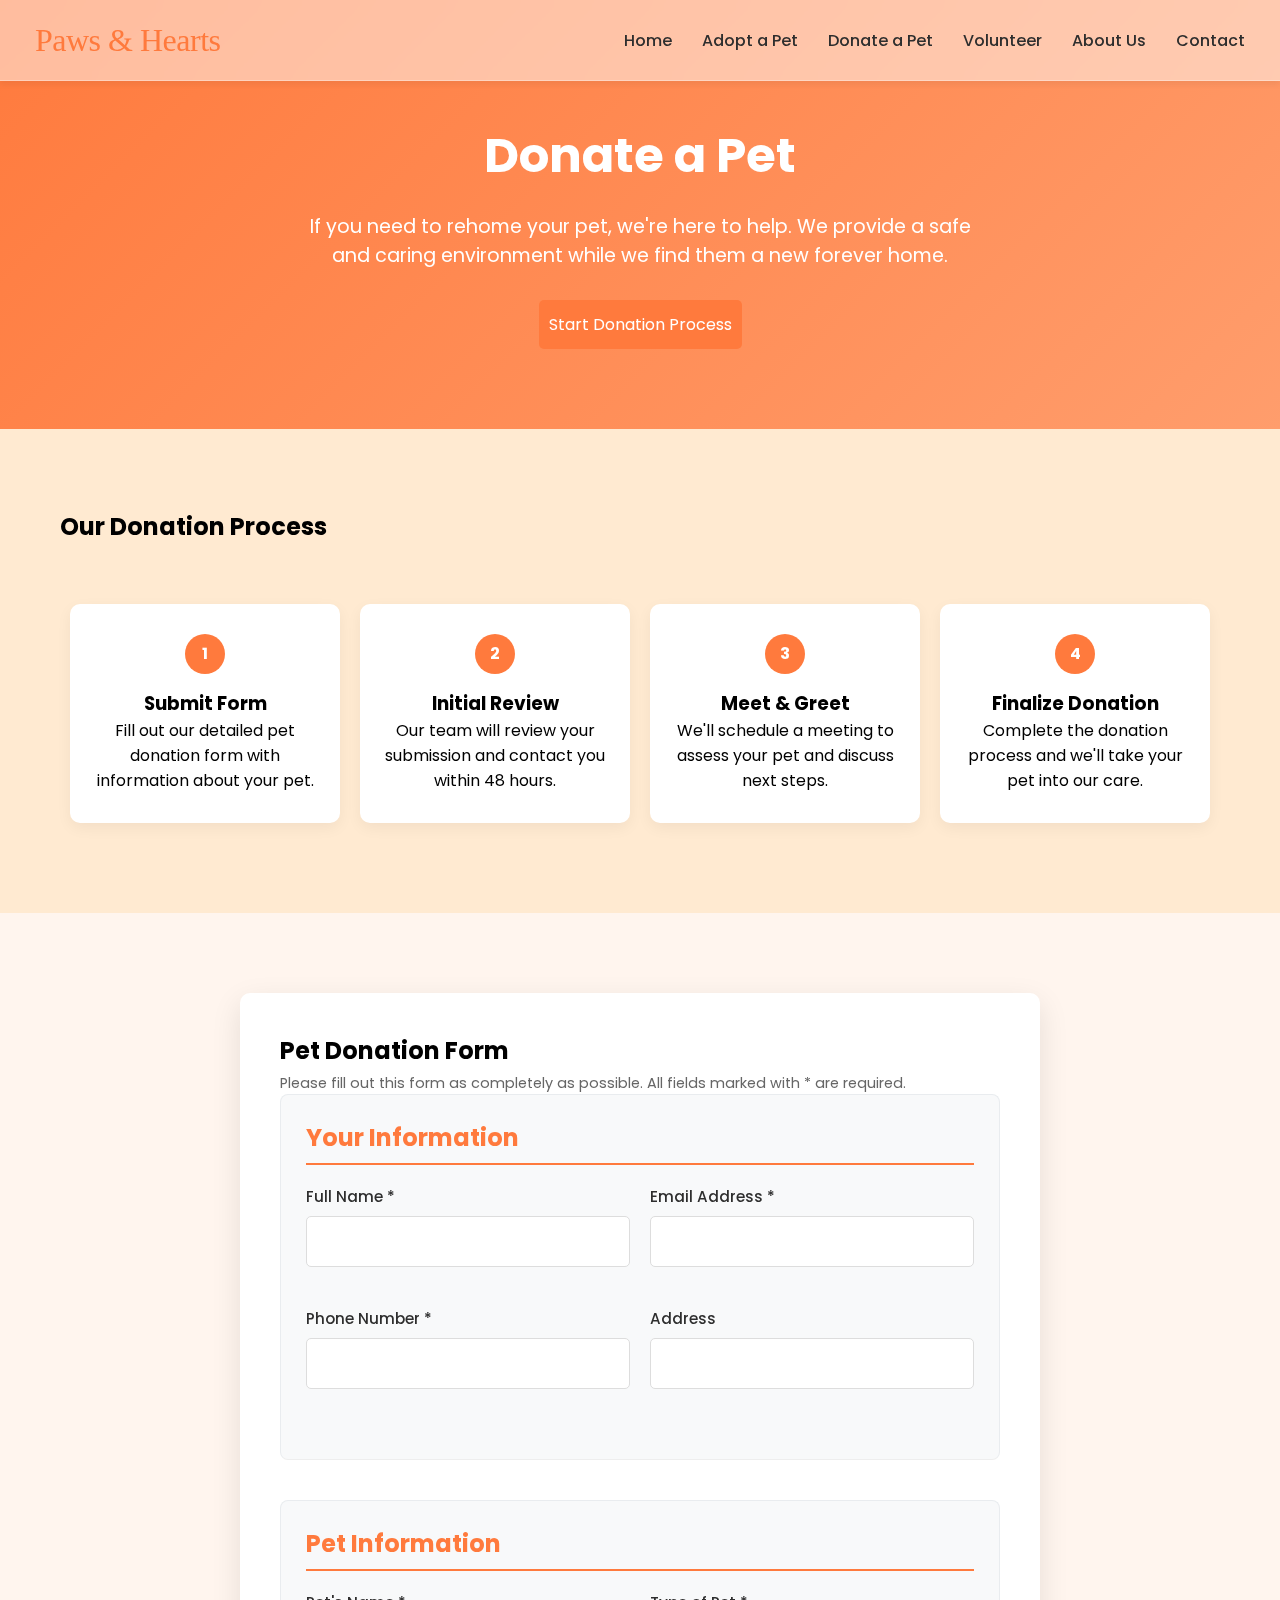
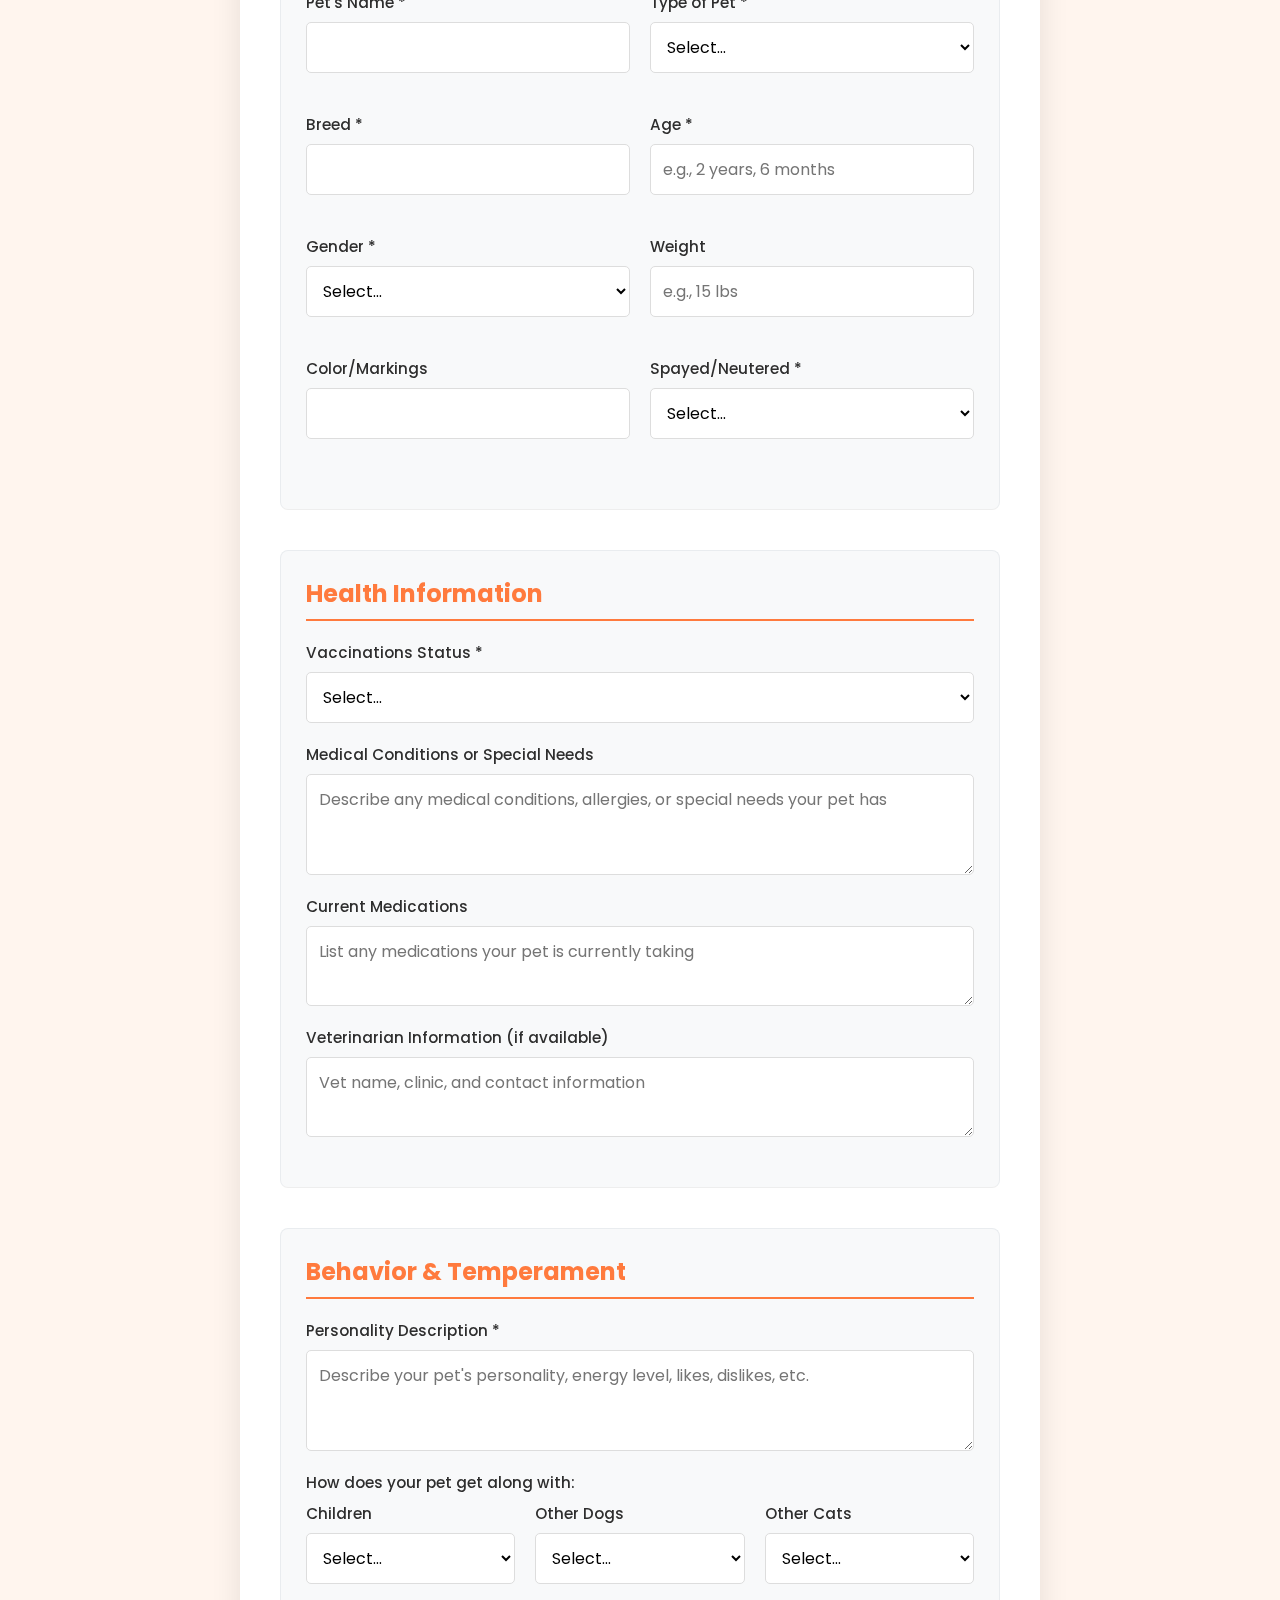
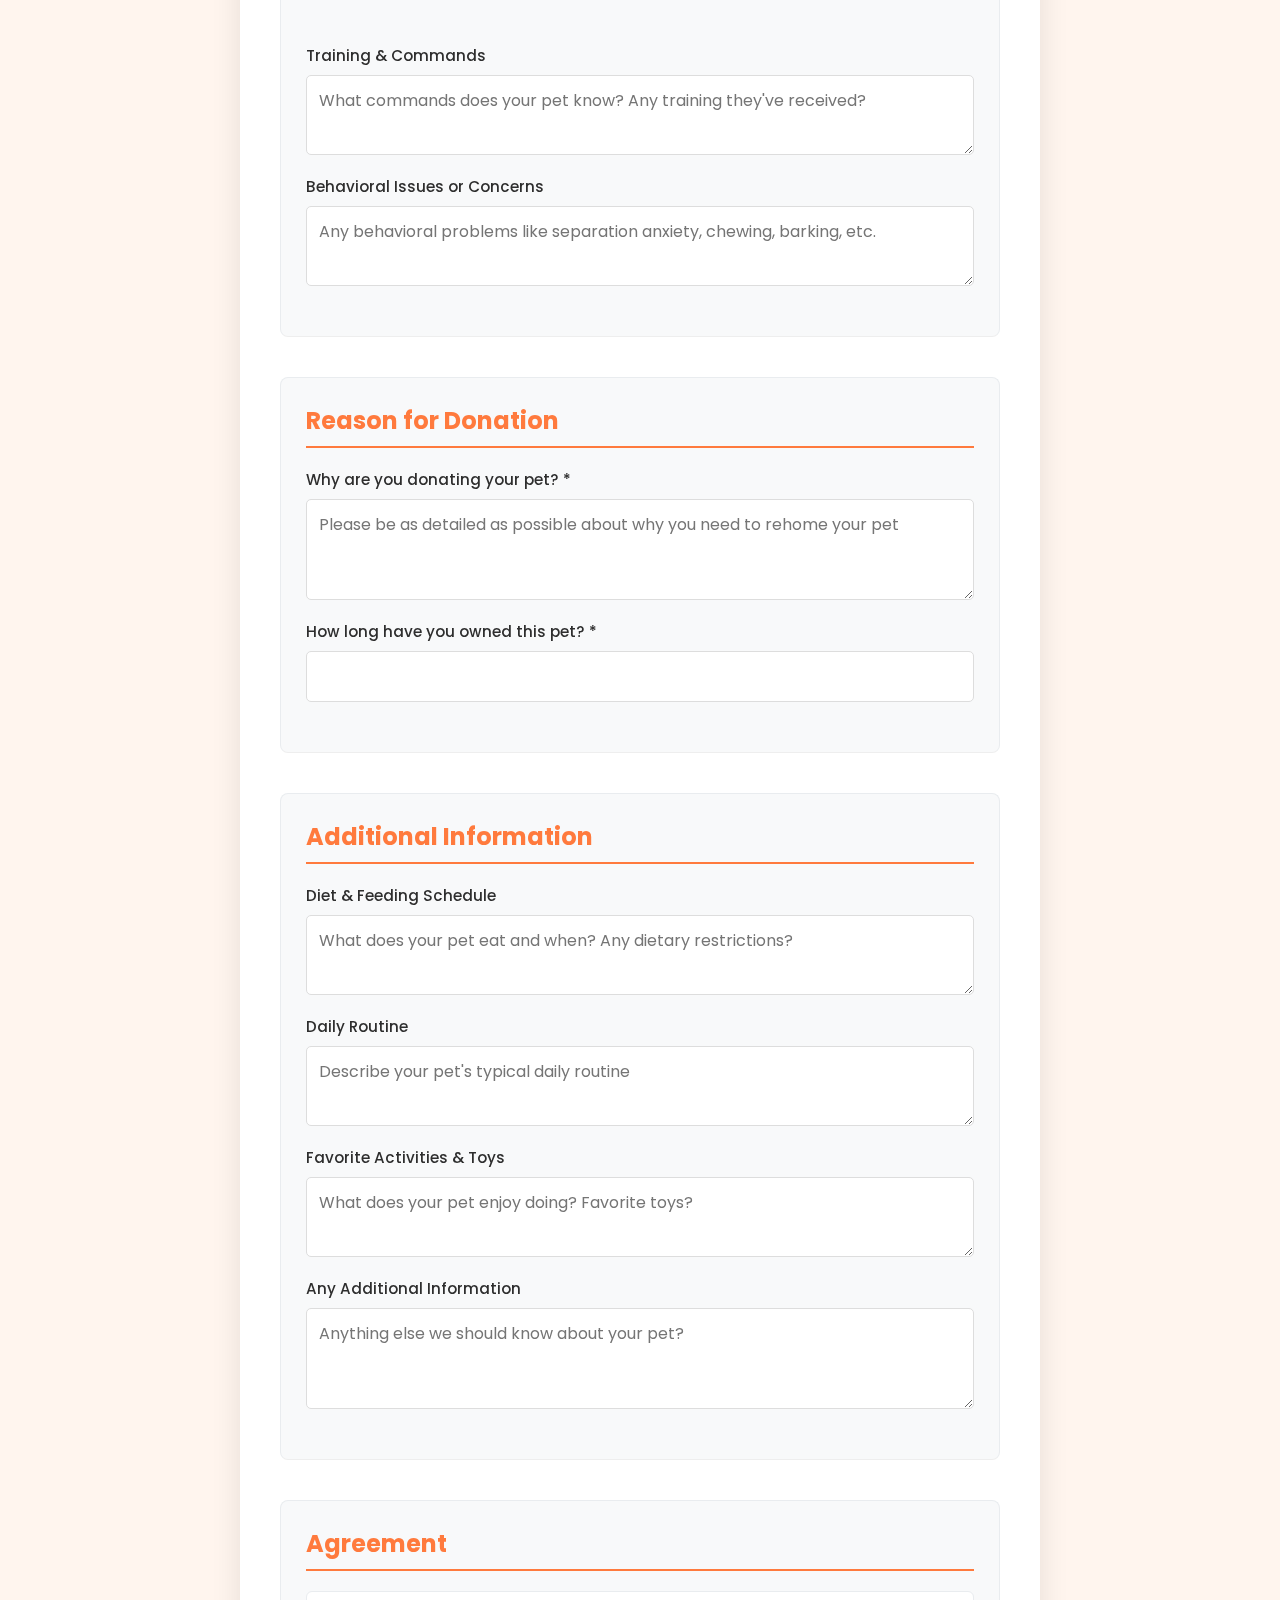
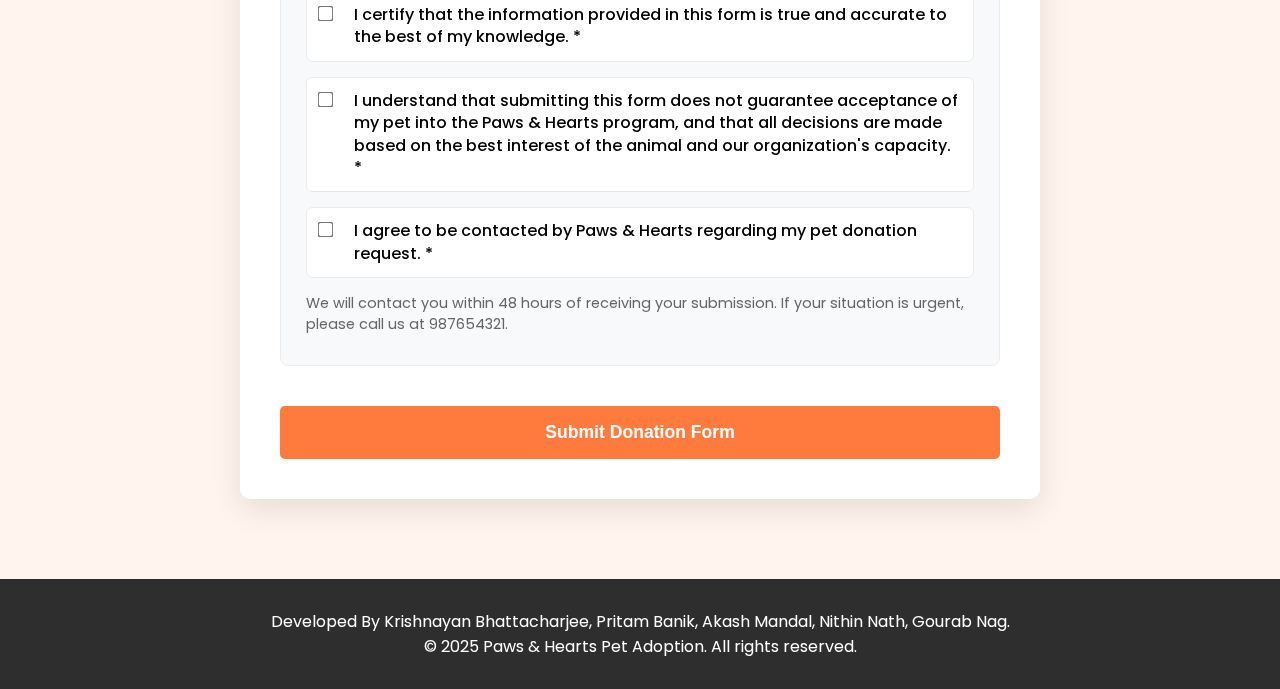
<file: donate.html>
<!DOCTYPE html>
<html lang="en">
<head>
    <meta charset="UTF-8">
    <meta name="viewport" content="width=device-width, initial-scale=1.0">
    <title>Donate a Pet - Paws & Hearts Pet Adoption</title>
    <link rel="stylesheet" href="style.css">
    <style>

    </style>
</head>
<body>
    <nav class="navbar">
        <div class="nav-container">
            <div class="nav-logo">
                <a href="index.html">Paws & Hearts</a>
            </div>
            <ul class="nav-menu">
                <li class="nav-item">
                    <a href="index.html" class="nav-link">Home</a>
                </li>
                <li class="nav-item">
                    <a href="index.html#adopt" class="nav-link">Adopt a Pet</a>
                </li>
                <li class="nav-item">
                    <a href="donate-pet.html" class="nav-link">Donate a Pet</a>
                </li>
                <li class="nav-item">
                    <a href="index.html#volunteer" class="nav-link">Volunteer</a>
                </li>
                <li class="nav-item">
                    <a href="index.html#about" class="nav-link">About Us</a>
                </li>
                <li class="nav-item">
                    <a href="index.html#contact" class="nav-link">Contact</a>
                </li>
            </ul>
            <div class="hamburger">
                <span class="bar"></span>
                <span class="bar"></span>
                <span class="bar"></span>
            </div>
        </div>
    </nav>

    <section class="donation-hero">
        <div class="container">
            <h1>Donate a Pet</h1>
            <p>If you need to rehome your pet, we're here to help. We provide a safe and caring environment while we find them a new forever home.</p>
            <a href="#donation-form" class="btn-primary">Start Donation Process</a>
        </div>
    </section>

    <section class="donation-process">
        <div class="container">
            <h2>Our Donation Process</h2>
            <div class="process-steps">
                <div class="step">
                    <div class="step-number">1</div>
                    <h3>Submit Form</h3>
                    <p>Fill out our detailed pet donation form with information about your pet.</p>
                </div>
                <div class="step">
                    <div class="step-number">2</div>
                    <h3>Initial Review</h3>
                    <p>Our team will review your submission and contact you within 48 hours.</p>
                </div>
                <div class="step">
                    <div class="step-number">3</div>
                    <h3>Meet & Greet</h3>
                    <p>We'll schedule a meeting to assess your pet and discuss next steps.</p>
                </div>
                <div class="step">
                    <div class="step-number">4</div>
                    <h3>Finalize Donation</h3>
                    <p>Complete the donation process and we'll take your pet into our care.</p>
                </div>
            </div>
        </div>
    </section>

    <section id="donation-form" class="donation-form-section">
        <div class="container">
            <div class="form-container">
                <h2>Pet Donation Form</h2>
                <p class="form-note">Please fill out this form as completely as possible. All fields marked with * are required.</p>
                
                <form id="petDonationForm">
                    <!-- Donor Information Section -->
                    <div class="form-section">
                        <h3>Your Information</h3>
                        <div class="form-row">
                            <div class="form-group">
                                <label for="fullName">Full Name *</label>
                                <input type="text" id="fullName" name="fullName" required>
                            </div>
                            <div class="form-group">
                                <label for="email">Email Address *</label>
                                <input type="email" id="email" name="email" required>
                            </div>
                        </div>
                        <div class="form-row">
                            <div class="form-group">
                                <label for="phone">Phone Number *</label>
                                <input type="tel" id="phone" name="phone" required>
                            </div>
                            <div class="form-group">
                                <label for="address">Address</label>
                                <input type="text" id="address" name="address">
                            </div>
                        </div>
                    </div>
                    
                    <!-- Pet Information Section -->
                    <div class="form-section">
                        <h3>Pet Information</h3>
                        <div class="form-row">
                            <div class="form-group">
                                <label for="petName">Pet's Name *</label>
                                <input type="text" id="petName" name="petName" required>
                            </div>
                            <div class="form-group">
                                <label for="petType">Type of Pet *</label>
                                <select id="petType" name="petType" required>
                                    <option value="">Select...</option>
                                    <option value="dog">Dog</option>
                                    <option value="cat">Cat</option>
                                    <option value="bird">Bird</option>
                                    <option value="rabbit">Rabbit</option>
                                    <option value="other">Other</option>
                                </select>
                            </div>
                        </div>
                        <div class="form-row">
                            <div class="form-group">
                                <label for="breed">Breed *</label>
                                <input type="text" id="breed" name="breed" required>
                            </div>
                            <div class="form-group">
                                <label for="age">Age *</label>
                                <input type="text" id="age" name="age" placeholder="e.g., 2 years, 6 months" required>
                            </div>
                        </div>
                        <div class="form-row">
                            <div class="form-group">
                                <label for="gender">Gender *</label>
                                <select id="gender" name="gender" required>
                                    <option value="">Select...</option>
                                    <option value="male">Male</option>
                                    <option value="female">Female</option>
                                    <option value="unknown">Unknown</option>
                                </select>
                            </div>
                            <div class="form-group">
                                <label for="weight">Weight</label>
                                <input type="text" id="weight" name="weight" placeholder="e.g., 15 lbs">
                            </div>
                        </div>
                        <div class="form-row">
                            <div class="form-group">
                                <label for="color">Color/Markings</label>
                                <input type="text" id="color" name="color">
                            </div>
                            <div class="form-group">
                                <label for="spayedNeutered">Spayed/Neutered *</label>
                                <select id="spayedNeutered" name="spayedNeutered" required>
                                    <option value="">Select...</option>
                                    <option value="yes">Yes</option>
                                    <option value="no">No</option>
                                    <option value="unknown">Unknown</option>
                                </select>
                            </div>
                        </div>
                    </div>
                    
                    <!-- Health Information Section -->
                    <div class="form-section">
                        <h3>Health Information</h3>
                        <div class="form-group">
                            <label for="vaccinations">Vaccinations Status *</label>
                            <select id="vaccinations" name="vaccinations" required>
                                <option value="">Select...</option>
                                <option value="upToDate">Up to date</option>
                                <option value="some">Some vaccinations</option>
                                <option value="none">No vaccinations</option>
                                <option value="unknown">Unknown</option>
                            </select>
                        </div>
                        <div class="form-group">
                            <label for="medicalConditions">Medical Conditions or Special Needs</label>
                            <textarea id="medicalConditions" name="medicalConditions" rows="3" placeholder="Describe any medical conditions, allergies, or special needs your pet has"></textarea>
                        </div>
                        <div class="form-group">
                            <label for="currentMedications">Current Medications</label>
                            <textarea id="currentMedications" name="currentMedications" rows="2" placeholder="List any medications your pet is currently taking"></textarea>
                        </div>
                        <div class="form-group">
                            <label for="vetInfo">Veterinarian Information (if available)</label>
                            <textarea id="vetInfo" name="vetInfo" rows="2" placeholder="Vet name, clinic, and contact information"></textarea>
                        </div>
                    </div>
                    
                    <!-- Behavior Information Section -->
                    <div class="form-section">
                        <h3>Behavior & Temperament</h3>
                        <div class="form-group">
                            <label for="personality">Personality Description *</label>
                            <textarea id="personality" name="personality" rows="3" required placeholder="Describe your pet's personality, energy level, likes, dislikes, etc."></textarea>
                        </div>
                        <div class="form-group">
                            <label>How does your pet get along with:</label>
                            <div class="form-row">
                                <div class="form-group">
                                    <label for="children">Children</label>
                                    <select id="children" name="children">
                                        <option value="">Select...</option>
                                        <option value="excellent">Excellent</option>
                                        <option value="good">Good</option>
                                        <option value="fair">Fair</option>
                                        <option value="poor">Poor</option>
                                        <option value="unknown">Unknown</option>
                                    </select>
                                </div>
                                <div class="form-group">
                                    <label for="otherDogs">Other Dogs</label>
                                    <select id="otherDogs" name="otherDogs">
                                        <option value="">Select...</option>
                                        <option value="excellent">Excellent</option>
                                        <option value="good">Good</option>
                                        <option value="fair">Fair</option>
                                        <option value="poor">Poor</option>
                                        <option value="unknown">Unknown</option>
                                    </select>
                                </div>
                                <div class="form-group">
                                    <label for="otherCats">Other Cats</label>
                                    <select id="otherCats" name="otherCats">
                                        <option value="">Select...</option>
                                        <option value="excellent">Excellent</option>
                                        <option value="good">Good</option>
                                        <option value="fair">Fair</option>
                                        <option value="poor">Poor</option>
                                        <option value="unknown">Unknown</option>
                                    </select>
                                </div>
                            </div>
                        </div>
                        <div class="form-group">
                            <label for="training">Training & Commands</label>
                            <textarea id="training" name="training" rows="2" placeholder="What commands does your pet know? Any training they've received?"></textarea>
                        </div>
                        <div class="form-group">
                            <label for="behaviorIssues">Behavioral Issues or Concerns</label>
                            <textarea id="behaviorIssues" name="behaviorIssues" rows="2" placeholder="Any behavioral problems like separation anxiety, chewing, barking, etc."></textarea>
                        </div>
                    </div>
                    
                    <!-- Reason for Donation Section -->
                    <div class="form-section">
                        <h3>Reason for Donation</h3>
                        <div class="form-group">
                            <label for="donationReason">Why are you donating your pet? *</label>
                            <textarea id="donationReason" name="donationReason" rows="3" required placeholder="Please be as detailed as possible about why you need to rehome your pet"></textarea>
                        </div>
                        <div class="form-group">
                            <label for="ownershipLength">How long have you owned this pet? *</label>
                            <input type="text" id="ownershipLength" name="ownershipLength" required>
                        </div>
                    </div>
                    
                    <!-- Additional Information Section -->
                    <div class="form-section">
                        <h3>Additional Information</h3>
                        <div class="form-group">
                            <label for="diet">Diet & Feeding Schedule</label>
                            <textarea id="diet" name="diet" rows="2" placeholder="What does your pet eat and when? Any dietary restrictions?"></textarea>
                        </div>
                        <div class="form-group">
                            <label for="routine">Daily Routine</label>
                            <textarea id="routine" name="routine" rows="2" placeholder="Describe your pet's typical daily routine"></textarea>
                        </div>
                        <div class="form-group">
                            <label for="favoriteActivities">Favorite Activities & Toys</label>
                            <textarea id="favoriteActivities" name="favoriteActivities" rows="2" placeholder="What does your pet enjoy doing? Favorite toys?"></textarea>
                        </div>
                        <div class="form-group">
                            <label for="additionalInfo">Any Additional Information</label>
                            <textarea id="additionalInfo" name="additionalInfo" rows="3" placeholder="Anything else we should know about your pet?"></textarea>
                        </div>
                    </div>
                    
                    <!-- Agreement Section -->
                    <div class="form-section">
                        <h3>Agreement</h3>
                        <div class="checkbox-group">
                            <input type="checkbox" id="truthfulness" name="truthfulness" required>
                            <label for="truthfulness">I certify that the information provided in this form is true and accurate to the best of my knowledge. *</label>
                        </div>
                        <div class="checkbox-group">
                            <input type="checkbox" id="understanding" name="understanding" required>
                            <label for="understanding">I understand that submitting this form does not guarantee acceptance of my pet into the Paws & Hearts program, and that all decisions are made based on the best interest of the animal and our organization's capacity. *</label>
                        </div>
                        <div class="checkbox-group">
                            <input type="checkbox" id="contact" name="contact" required>
                            <label for="contact">I agree to be contacted by Paws & Hearts regarding my pet donation request. *</label>
                        </div>
                        <p class="form-note">We will contact you within 48 hours of receiving your submission. If your situation is urgent, please call us at 987654321.</p>
                    </div>
                    
                    <button type="submit" class="submit-btn">Submit Donation Form</button>
                </form>
            </div>
        </div>
    </section>

    <footer class="footer">
        <div class="container">
            <p>Developed By Krishnayan Bhattacharjee, Pritam Banik, Akash Mandal, Nithin Nath, Gourab Nag.</p>
            <p>&copy; 2025 Paws & Hearts Pet Adoption. All rights reserved.</p>
        </div>
    </footer>

    <script>
        // Navigation toggle
        const hamburger = document.querySelector('.hamburger');
        const navMenu = document.querySelector('.nav-menu');

        hamburger.addEventListener('click', () => {
            hamburger.classList.toggle('active');
            navMenu.classList.toggle('active');
        });

        document.querySelectorAll('.nav-link').forEach(n => n.addEventListener('click', () => {
            hamburger.classList.remove('active');
            navMenu.classList.remove('active');
        }));

        // Form submission
        document.getElementById('petDonationForm').addEventListener('submit', function(e) {
            e.preventDefault();
            
            // Get form data
            const petName = document.getElementById('petName').value;
            const fullName = document.getElementById('fullName').value;
            
            // Show confirmation message
            alert(`Thank you, ${fullName}! Your donation request for ${petName} has been submitted. We will contact you within 48 hours to discuss next steps.`);
            
            // Reset form
            this.reset();
        });
    </script>
</body>
</html>
</file>
<file: style.css>
@import url('https://fonts.googleapis.com/css2?family=Poppins:wght@400;500;700;800&display=swap');
* {
    margin: 0;
    padding: 0;
    box-sizing: border-box;
}

body ::selection{
    background-color: #FFA733;
    color: #333;
}
:root {
    --primary-color: #FF7A3D;
    --primary-dark: #e56020;
    --text-dark: #2E2E2E;
    --text-color: var(--text-dark);
    --text-light: #666666;
    --bg-warm: #ffead1;
    --white: #ffffff;
    --shadow-sm: 0 4px 6px rgba(0, 0, 0, 0.05);
    --shadow-md: 0 10px 15px rgba(255, 122, 61, 0.2); /* Colored shadow for button */
}


html {
    scroll-behavior: smooth;
}

body {
    position: relative;
    background-color: #FFF5EE;
    min-height: 100vh;
    font-family: 'Poppins', sans-serif;
}

body::before {
    content: "";
    position: fixed;
    top: 0;
    left: 0;
    width: 100%;
    height: 100%;
    background-image: url('kindpng_1186555.png');
    background-repeat: repeat;
    background-size: 300px;
    opacity: 0.2;
    z-index: -1;
    pointer-events: none;
}

.container {
    max-width: 1200px;
    margin: 0 auto;
    padding: 0 20px;
}

/* Navigation */
.navbar {background-color: rgba(255, 255, 255, 0.5);
    backdrop-filter: blur(10px); 
    -webkit-backdrop-filter: blur(10px);
    box-shadow: var(--shadow-sm);
    position: fixed;
    width: 100%;
    top: 0;
    z-index: 1000;
    box-shadow: 0 4px 6px rgba(0, 0, 0, 0.05);
    border-bottom: 1px solid rgba(255, 255, 255, 0.3);
    transition: background-color 0.3s ease;
}

.nav-container {
    margin: 0 auto;
    padding: 0 35px;
    display: flex;
    justify-content: space-between;
    align-items: center;
    height: 80px;
}

.nav-logo a {
    font-size: 1.6rem;
    font-weight: 800;
    color: var(--primary-color);
    text-decoration: none;
    letter-spacing: -0.5px;
    font-family: "Pacifico", cursive;
  font-weight: 400;
  font-style: normal;
  font-size:2em;
}

.nav-menu {
    display: flex;
    list-style: none;
}

.nav-item {
    margin-left: 30px;
}

.nav-link {
    color: var(--text-dark);
    text-decoration: none;
    font-weight: 500;
    font-size: 1rem;
    transition: color 0.3s;
}

.nav-link:hover {
    color: var(--primary-color);
    text-decoration: underline;
}

.hamburger {
    display: none;
    flex-direction: column;
    cursor: pointer;
}

.bar {
    width: 25px;
    height: 3px;
    background-color: var(--text-color);
    margin: 3px 0;
    transition: 0.3s;
}

/* HERO SECTION */
.hero {
    display: flex;
    align-items: center;
    justify-content: space-between; 
    gap: 40px; 
    padding: 160px 100px 100px; 
    /* max-width: 1200px; */
    margin: 0 auto;
    min-height: 100vh;
}

.hero-content {
    flex: 1;
    max-width: 600px;;
}

.hero-content h1 {
    font-size: 3.5rem;
    font-weight: 800;
    line-height: 1.1;
    margin-bottom: 24px;
    color: var(--text-dark);
}

.hero-content p {
    font-size: 1.15rem;
    color: var(--text-light);
    margin-bottom: 35px;
    max-width: 90%;
}

/* BUTTON */
.btn-primary {
    display: inline-block;
    padding: 14px 10px;
    background: #FF7A3D;
    color: #fff;
    font-size: 1rem;
    font-weight: 600;
    border-radius: 10px;
    text-decoration: none;
    transition: 0.3s ease;
}

.btn-primary:hover {
    background: #ff6a24;
    transform: translateY(-3px);
}

/* HERO IMAGE */
.hero-image {
   flex: 1;
    display: flex;
    justify-content: flex-end; /* Aligns image to the right */
    position: relative;
}

.hero-image img {
    height: 500px;
    width: 100%;
    max-width: 550px;
    border-radius: 24px; /* Softer corners */
    box-shadow: 0 20px 40px rgba(0,0,0,0.1); /* Adds depth */
    object-fit: cover;
    transition: transform 0.3s ease;
}
.hero-image img:hover {
    transform: scale(1.02); /* Subtle zoom on hover */
}
#primbutn{
    display: inline-block;
    padding: 16px 36px;
    background-color: var(--primary-color);
    color: var(--white);
    font-size: 1.1rem;
    font-weight: 600;
    border-radius: 50px; /* Pill shape is more modern/friendly */
    text-decoration: none;
    border: none;
    cursor: pointer;
    box-shadow: var(--shadow-md); /* Colored shadow */
    transition: all 0.3s ease;
}
#primbutn:hover{
    background-color: var(--primary-dark);
    transform: translateY(-3px); /* Lifts up */
    box-shadow: 0 15px 20px rgba(229, 96, 32, 0.4); /* Shadow grows */
}
/* RESPONSIVE */
@media (max-width: 900px) {
    .hero {
        flex-direction: column-reverse; /* Image on top for mobile */
        text-align: center;
        padding-top: 120px;
        gap: 30px;
        min-height: auto;
        padding-inline: 20px;
    }

    .hero-content {
        margin: 0 auto;
    }

    .hero-content h1 {
        font-size: 2.5rem;
    }
    
    .hero-content p {
        margin-left: auto;
        margin-right: auto;
    }

    .hero-image {
        justify-content: center;
        width: 100%;
    }
    
    .hero-image img {
        max-width: 100%;
    }
    .hamburger {
        display: flex;
        color: var(--text-dark);
    }
    .donate-text{
        text-align: justify;
    }
    /* Hide the desktop nav menu on small screens and show the mobile dropdown when active */
    .nav-menu {
        display: none;
        position: absolute;
        top: 80px; /* below the fixed navbar */
        right: 35px;
        background: rgba(255,255,255,0.98);
        flex-direction: column;
        gap: 10px;
        padding: 12px 16px;
        border-radius: 8px;
        box-shadow: var(--shadow-sm);
        z-index: 1050;
    }

    .nav-menu.active {
        display: flex;
    }

    .nav-item {
        margin-left: 0; /* reset spacing for stacked menu */
    }

    /* Make the hamburger clickable area easier to interact with */
    .hamburger {
        padding: 8px;
        z-index: 1100;
    }
}

/* Buttons */
.btn-primary, .btn-secondary {
    display: inline-block;
    padding: 12px 10px;
    border-radius: 5px;
    text-decoration: none;
    font-weight: 400;
    transition: all 0.3s;
    cursor: pointer;
    font-size: 1em;
    font-family: 'Poppins', sans-serif;
}

.btn-primary {
    background-color: var(--primary-color);
    color: var(--white);
    border: none;
}

.btn-primary:hover {
    background-color: var(--primary-dark);
}

.btn-secondary {
    background-color: transparent;
    color: var(--primary-color);
    border: 2px solid var(--primary-color);
    font-weight: 600;
}

.btn-tertiary {
   display: inline-block;
    padding: 15px 15px;
    border-radius: 5px;
    text-decoration: none;
    font-weight: 500;
    transition: all 0.3s;
    cursor: pointer;
    font-size: 1em;
    background-color: var(--primary-color);
    color: var(--white);
    border: none;
    font-family: 'Poppins', sans-serif;
}

.btn-tertiary:hover{
        background-color: transparent;
 border: 2px solid var(--primary-color);
 color: var(--primary-color);
}
.btn-secondary:hover {
    background-color: var(--primary-color);
    color: var(--white);
}

/* Sections */
.section {
    padding: 80px 0;
}

.bg-light {
    background-color: var(--light-bg);
}

.section h2 {
    text-align: center;
    margin-bottom: 50px;
    font-size: 2.5rem;
    color: var(--text-color);
}

/* Pet Grid */
.pet-grid {
    display: grid;
    grid-template-columns: repeat(auto-fill, minmax(280px, 1fr));
    gap: 30px;
}

.pet-card {
    background-color: var(--white);
    border-radius: 8px;
    overflow: hidden;
    box-shadow: 0 5px 15px rgba(0, 0, 0, 0.1);
    transition: transform 0.3s;
}

.pet-card:hover {
    transform: translateY(-10px);
}

.pet-image {
    height: 250px;
    overflow: hidden;
}

.pet-image img {
    width: 100%;
    height: 100%;
    object-fit: cover;
    object-position: center;
    transition: transform 0.5s;
}

.pet-card:hover .pet-image img {
    transform: scale(1.1);
}

.pet-info {
    padding: 20px;
    font-size: 1rem;
}

.pet-info h3 {
    font-size: 1.4em;
    margin-bottom: 5px;
    color: var(--text-color);
}

.pet-info p {
    font-size: 1em;
    color: var(--gray);
    margin-bottom: 15px;
}

/* Donate Section */
.donate-content {
    display: grid;
    grid-template-columns: 1fr 1fr;
    gap: 50px;
    align-items: center;
}

.donate-text ul {
    margin: 20px 0;
    padding-left: 20px;
}

.donate-text li {
    margin-bottom: 10px;
}

.donate-image img {
    width: 100%;
    border-radius: 8px;
    box-shadow: 0 5px 15px rgba(0, 0, 0, 0.1);
}

/* Volunteer Section */
#volunteer{
        text-align: center;
}
#volunteer p{
    font-size: 1.3em;
    color: var(--text-light);
}
.volunteer-options {
    display: grid;
    grid-template-columns: repeat(auto-fit, minmax(250px, 1fr));
    gap: 30px;
    margin: 40px 0;
}

.option-card {
    background-color: var(--white);
    padding: 30px;
    border-radius: 8px;
    box-shadow: 0 5px 15px rgba(0, 0, 0, 0.05);
    text-align: center;
    transition: transform 0.3s;
}

.option-card:hover {
    transform: translateY(-5px);
}

.option-card h3 {
    color: var(--primary-color);
    margin-bottom: 15px;
}

/* About Section */
.about-content {
    max-width: 800px;
    margin: 0 auto;
    text-align: center;
}

.about-content p {
    margin-bottom: 20px;
    font-size: 1.1rem;
}

/* Contact Section */
.contact-content {
    display: grid;
    grid-template-columns: 1fr 1fr;
    gap: 50px;
}

.contact-info h3 {
    margin-bottom: 20px;
    color: var(--primary-color);
}

.contact-info p {
    margin-bottom: 15px;
}

.contact-form {
    display: flex;
    flex-direction: column;
    background-color: var(--white);
    padding: 30px;
    border-radius: 8px;
    box-shadow: 0 5px 15px rgba(0, 0, 0, 0.05);
}

.form-group {
    margin-bottom: 20px;
}

.form-group label {
    display: block;
    margin-bottom: 8px;
    font-weight: 500;
}

.form-group input,
.form-group textarea {
    width: 100%;
    padding: 12px;
    border: 1px solid var(--text-dark);
    border-radius: 5px;
    font-family: inherit;
    font-size: 1rem;
}

.form-group input:focus,
.form-group textarea:focus {
    outline: none;
    border-color: var(--primary-color);
}

/* Footer */
.footer {
    background-color: var(--text-color);
    color: var(--white);
    padding: 30px 0;
    text-align: center;
}

/* Responsive Design */
@media screen and (max-width: 768px) {
    .nav-menu {
        position: fixed;
        left: -100%;
        top: 70px;
        flex-direction: column;
        background-color: var(--white);
        width: 100%;
        text-align: center;
        transition: 0.3s;
        box-shadow: 0 10px 27px rgba(0, 0, 0, 0.05);
        padding: 20px 0;
    }
    
    .nav-menu.active {
        left: 0;
    }
    
    .nav-item {
        margin: 15px 0;
    }
    
    .hero-content h1 {
        font-size: 2.2rem;
    }
    
    .donate-content,
    .contact-content {
        grid-template-columns: 1fr;
    }
    
    .section h2 {
        font-size: 2rem;
    }
}
/* Pet Detail Page Styles */
.pet-detail-section {
    padding: 120px 0 80px;
}

.back-btn {
    display: inline-block;
    margin-bottom: 30px;
    color: var(--primary-color);
    text-decoration: none;
    font-weight: 500;
    transition: color 0.3s;
}

.back-btn:hover {
    color: var(--primary-dark);
}

.pet-detail-content {
    display: grid;
    grid-template-columns: 1fr 1fr;
    gap: 50px;
    align-items: start;
}

.pet-detail-image img {
    width: 100%;
    border-radius: 12px;
    box-shadow: 0 10px 30px rgba(0, 0, 0, 0.1);
}

.pet-detail-info h1 {
    font-size: 2.5rem;
    color: var(--text-dark);
    margin-bottom: 15px;
}

.pet-meta {
    display: flex;
    gap: 15px;
    margin-bottom: 20px;
    flex-wrap: wrap;
}

.pet-meta span {
    background: var(--bg-warm);
    padding: 5px 15px;
    border-radius: 20px;
    font-size: 0.9rem;
    font-weight: 500;
}

.pet-price {
    font-size: 2rem;
    color: var(--primary-color);
    font-weight: 700;
    margin-bottom: 20px;
}

.pet-description {
    margin-bottom: 30px;
}

.pet-description p {
    font-size: 1.1rem;
    line-height: 1.6;
    color: var(--text-light);
}

.pet-details {
    margin-bottom: 30px;
}

.detail-item {
    margin-bottom: 15px;
    padding-bottom: 15px;
    border-bottom: 1px solid #eee;
}

.detail-item:last-child {
    border-bottom: none;
}

.vaccinated {
    color: #28a745;
    font-weight: 600;
}

/* Responsive Design for Pet Detail */
@media (max-width: 768px) {
    .pet-detail-content {
        grid-template-columns: 1fr;
        gap: 30px;
    }
    
    .pet-detail-info h1 {
        font-size: 2rem;
    }
    
    .pet-meta {
        justify-content: center;
    }
}
/* Adoption Modal Styles */
.modal-backdrop {
    position: fixed;
    top: 0;
    left: 0;
    width: 100%;
    height: 100%;
    background-color: rgba(0, 0, 0, 0.7);
    display: flex;
    justify-content: center;
    align-items: center;
    z-index: 2000;
    padding: 20px;
}

.adoption-modal {
    background: white;
    border-radius: 12px;
    width: 100%;
    max-width: 800px;
    max-height: 90vh;
    overflow-y: auto;
    box-shadow: 0 20px 60px rgba(0, 0, 0, 0.3);
    animation: modalSlideIn 0.3s ease-out;
}

@keyframes modalSlideIn {
    from {
        opacity: 0;
        transform: translateY(-50px) scale(0.9);
    }
    to {
        opacity: 1;
        transform: translateY(0) scale(1);
    }
}

.modal-header {
    display: flex;
    justify-content: space-between;
    align-items: center;
    padding: 25px 30px 20px;
    border-bottom: 2px solid var(--bg-warm);
    background: linear-gradient(135deg, var(--primary-color), var(--primary-dark));
    color: white;
    border-radius: 12px 12px 0 0;
}

.modal-header h2 {
    margin: 0;
    color: white;
    font-size: 1.8rem;
}

.close-btn {
    background: none;
    border: none;
    font-size: 2rem;
    color: white;
    cursor: pointer;
    padding: 0;
    width: 40px;
    height: 40px;
    display: flex;
    align-items: center;
    justify-content: center;
    border-radius: 50%;
    transition: background-color 0.3s;
}

.close-btn:hover {
    background-color: rgba(255, 255, 255, 0.2);
}

.modal-body {
    padding: 30px;
}

.pet-info-text {
    text-align: center;
    font-size: 1.1rem;
    margin-bottom: 30px;
    padding: 15px;
    background: var(--bg-warm);
    border-radius: 8px;
    border-left: 4px solid var(--primary-color);
}

/* Adoption Form Styles */
.adoption-form {
    display: flex;
    flex-direction: column;
    gap: 25px;
}

.form-section {
    padding: 25px;
    background: #f8f9fa;
    border-radius: 8px;
    border: 1px solid #e9ecef;
}

.form-section h3 {
    color: var(--primary-color);
    margin-bottom: 20px;
    font-size: 1.3rem;
    border-bottom: 2px solid var(--primary-color);
    padding-bottom: 8px;
}

.form-row {
    display: grid;
    grid-template-columns: 1fr 1fr;
    gap: 20px;
    margin-bottom: 20px;
}

.form-group {
    display: flex;
    flex-direction: column;
}

.form-group.full-width {
    grid-column: 1 / -1;
}

.form-group label {
    margin-bottom: 8px;
    font-weight: 600;
    color: var(--text-dark);
    font-size: 0.95rem;
}

.form-group input,
.form-group select,
.form-group textarea {
    padding: 12px 15px;
    border: 2px solid #e9ecef;
    border-radius: 6px;
    font-family: inherit;
    font-size: 1rem;
    transition: all 0.3s;
    background: white;
}

.form-group input:focus,
.form-group select:focus,
.form-group textarea:focus {
    outline: none;
    border-color: var(--primary-color);
    box-shadow: 0 0 0 3px rgba(255, 122, 61, 0.1);
}

.form-group textarea {
    resize: vertical;
    min-height: 80px;
}

/* Checkbox Styles */
.checkbox-group {
    display: flex;
    align-items: flex-start;
    gap: 12px;
    margin-bottom: 15px;
    padding: 12px;
    background: white;
    border-radius: 6px;
    border: 1px solid #e9ecef;
}

.checkbox-group input[type="checkbox"] {
    margin-top: 3px;
    transform: scale(1.2);
}

.checkbox-group label {
    margin-bottom: 0;
    font-weight: 500;
    line-height: 1.4;
    cursor: pointer;
}

/* Form Actions */
.form-actions {
    display: flex;
    gap: 15px;
    justify-content: flex-end;
    padding-top: 20px;
    border-top: 2px solid var(--bg-warm);
}

.form-actions .btn-primary,
.form-actions .btn-secondary {
    padding: 12px 30px;
    font-size: 1rem;
    min-width: 160px;
}

/* Responsive Design for Modal */
@media (max-width: 768px) {
    .modal-backdrop {
        padding: 10px;
    }
    
    .adoption-modal {
        max-height: 95vh;
    }
    
    .modal-header {
        padding: 20px;
    }
    
    .modal-header h2 {
        font-size: 1.5rem;
    }
    
    .modal-body {
        padding: 20px;
    }
    
    .form-row {
        grid-template-columns: 1fr;
        gap: 15px;
    }
    
    .form-section {
        padding: 20px;
    }
    
    .form-actions {
        flex-direction: column;
    }
    
    .form-actions .btn-primary,
    .form-actions .btn-secondary {
        min-width: auto;
        width: 100%;
    }
}

@media (max-width: 480px) {
    .modal-header {
        flex-direction: column;
        gap: 15px;
        text-align: center;
    }
    
    .close-btn {
        align-self: flex-end;
        margin-top: -50px;
    }
}

        .donation-hero {
            background: linear-gradient(135deg, var(--primary-color) 0%, #ff9d6c 100%);
            color: white;
            padding: 120px 0 80px;
            text-align: center;
        }
        
        .donation-hero h1 {
            font-size: 3rem;
            margin-bottom: 20px;
        }
        
        .donation-hero p {
            font-size: 1.2rem;
            max-width: 700px;
            margin: 0 auto 30px;
        }
        
        .donation-process {
            padding: 80px 0;
            background-color: var(--bg-warm);
        }
        
        .process-steps {
            display: flex;
            justify-content: space-between;
            margin-top: 50px;
            flex-wrap: wrap;
        }
        
        .step {
            flex: 1;
            min-width: 250px;
            text-align: center;
            padding: 30px 20px;
            margin: 10px;
            background: white;
            border-radius: 10px;
            box-shadow: 0 5px 15px rgba(0,0,0,0.05);
        }
        
        .step-number {
            display: inline-block;
            width: 40px;
            height: 40px;
            background: var(--primary-color);
            color: white;
            border-radius: 50%;
            line-height: 40px;
            margin-bottom: 15px;
            font-weight: bold;
        }
        
        .donation-form-section {
            padding: 80px 0;
        }
        
        .form-container {
            max-width: 800px;
            margin: 0 auto;
            background: white;
            padding: 40px;
            border-radius: 10px;
            box-shadow: 0 10px 30px rgba(0,0,0,0.1);
        }
        
        .form-section {
            margin-bottom: 40px;
            padding-bottom: 30px;
            border-bottom: 1px solid #eee;
        }
        
        .form-section:last-child {
            border-bottom: none;
        }
        
        .form-section h3 {
            color: var(--primary-color);
            margin-bottom: 20px;
            font-size: 1.5rem;
        }
        
        .form-row {
            display: flex;
            gap: 20px;
            margin-bottom: 20px;
        }
        
        .form-group {
            flex: 1;
        }
        
        .form-group label {
            display: block;
            margin-bottom: 8px;
            font-weight: 500;
        }
        
        .form-group input,
        .form-group select,
        .form-group textarea {
            width: 100%;
            padding: 12px;
            border: 1px solid #ddd;
            border-radius: 5px;
            font-family: inherit;
            font-size: 1rem;
        }
        
        .form-group input:focus,
        .form-group select:focus,
        .form-group textarea:focus {
            outline: none;
            border-color: var(--primary-color);
        }
        
        .checkbox-group {
            display: flex;
            align-items: flex-start;
            margin-bottom: 15px;
        }
        
        .checkbox-group input {
            margin-right: 10px;
            margin-top: 5px;
        }
        
        .form-note {
            font-size: 0.9rem;
            color: var(--text-light);
            margin-top: 5px;
        }
        
        .submit-btn {
            display: block;
            width: 100%;
            padding: 16px;
            background-color: var(--primary-color);
            color: white;
            border: none;
            border-radius: 5px;
            font-size: 1.1rem;
            font-weight: 600;
            cursor: pointer;
            transition: all 0.3s;
        }
        
        .submit-btn:hover {
            background-color: var(--primary-dark);
        }
        
        @media (max-width: 768px) {
            .form-row {
                flex-direction: column;
                gap: 0;
            }
            
            .process-steps {
                flex-direction: column;
            }
            
            .step {
                margin-bottom: 20px;
            }
        }
.ticker-wrapper {
  width: 100%;
  height: 40px; 
  background-color: var(--primary-color); 
  overflow: hidden; 
  position: relative;
  display: flex;
  align-items: center;
  box-shadow: 0 2px 4px rgba(0,0,0,0.1);
}

.ticker-track {
  display: flex;
  white-space: nowrap;
  animation: ticker-scroll 30s linear infinite; 
}

.ticker-item {
  color: #000000; 
  font-family: 'Poppins',sans-serif;
  font-weight: 550;
  font-size: 20px;
  padding: 0 30px; 
  display: flex;
  align-items: center;
}

@keyframes ticker-scroll {
  0% { transform: translateX(0); }
  100% { transform: translateX(-50%); }
}
</file>
